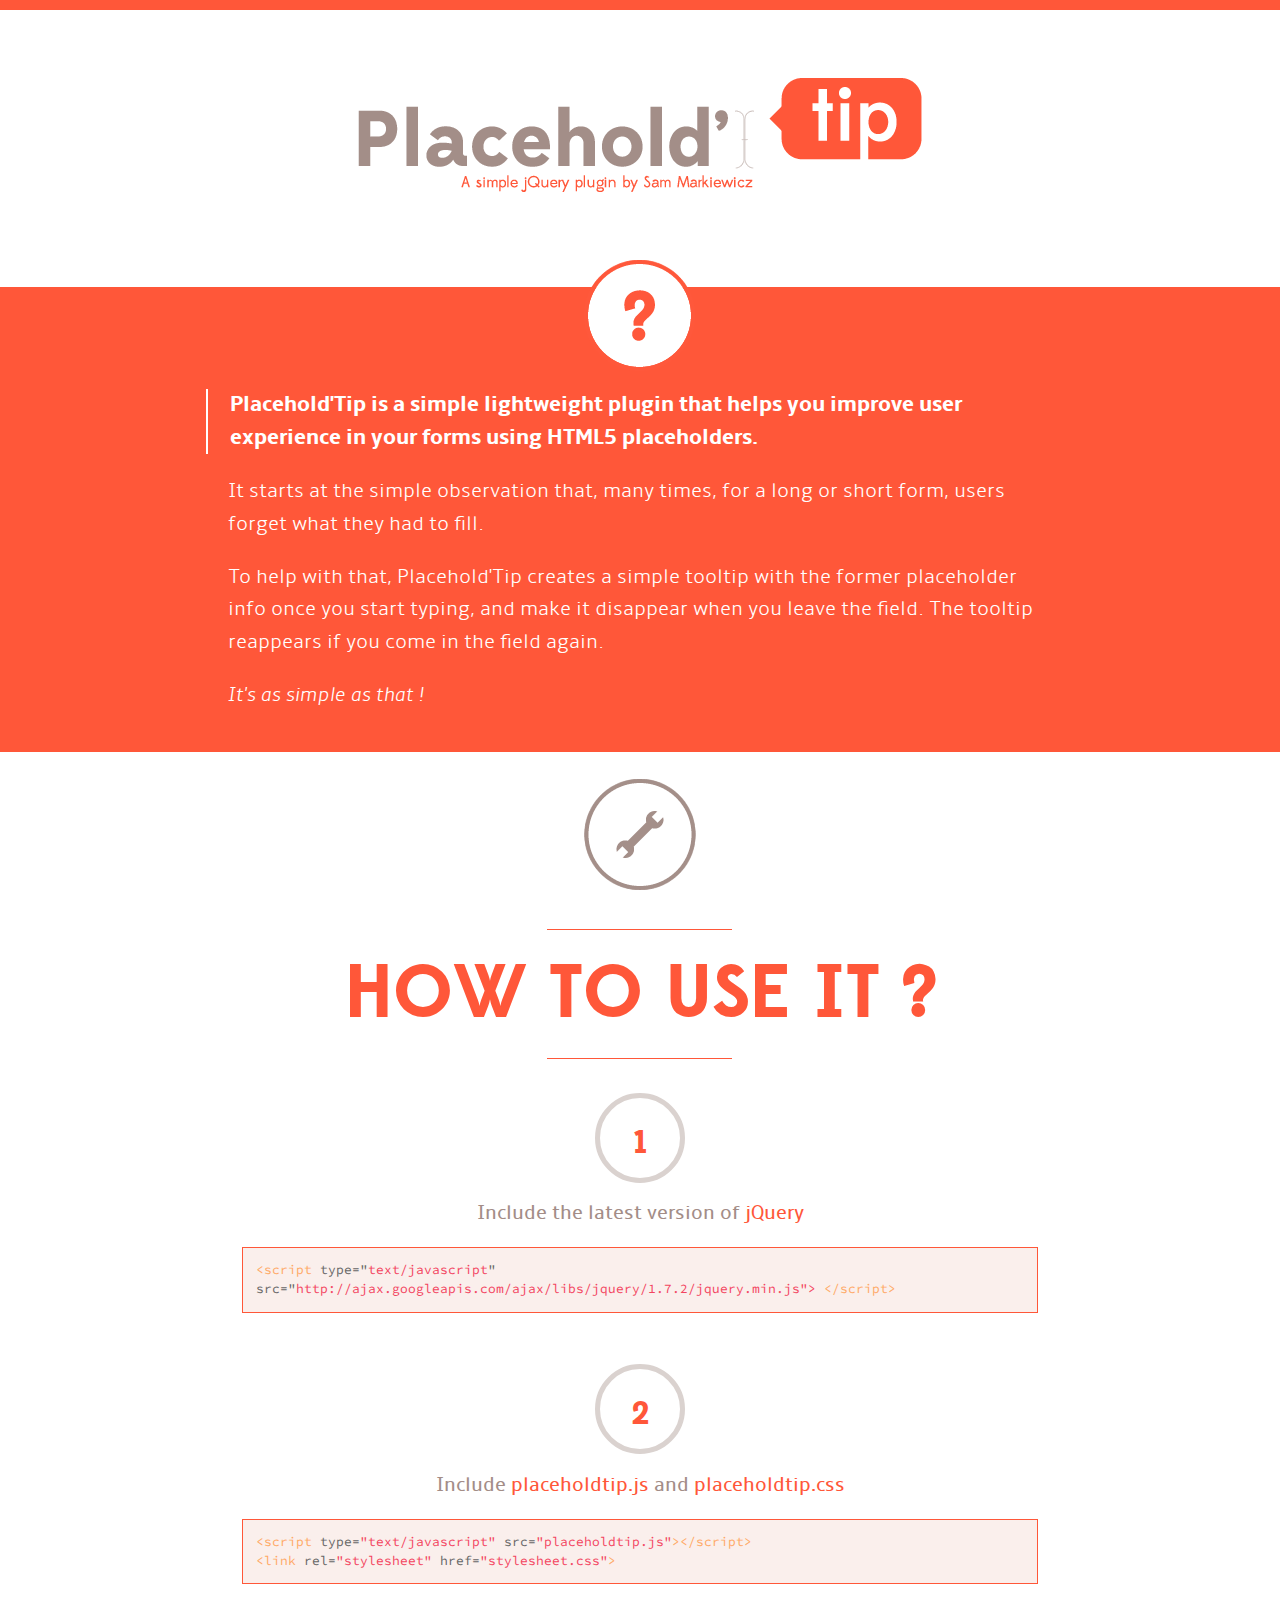
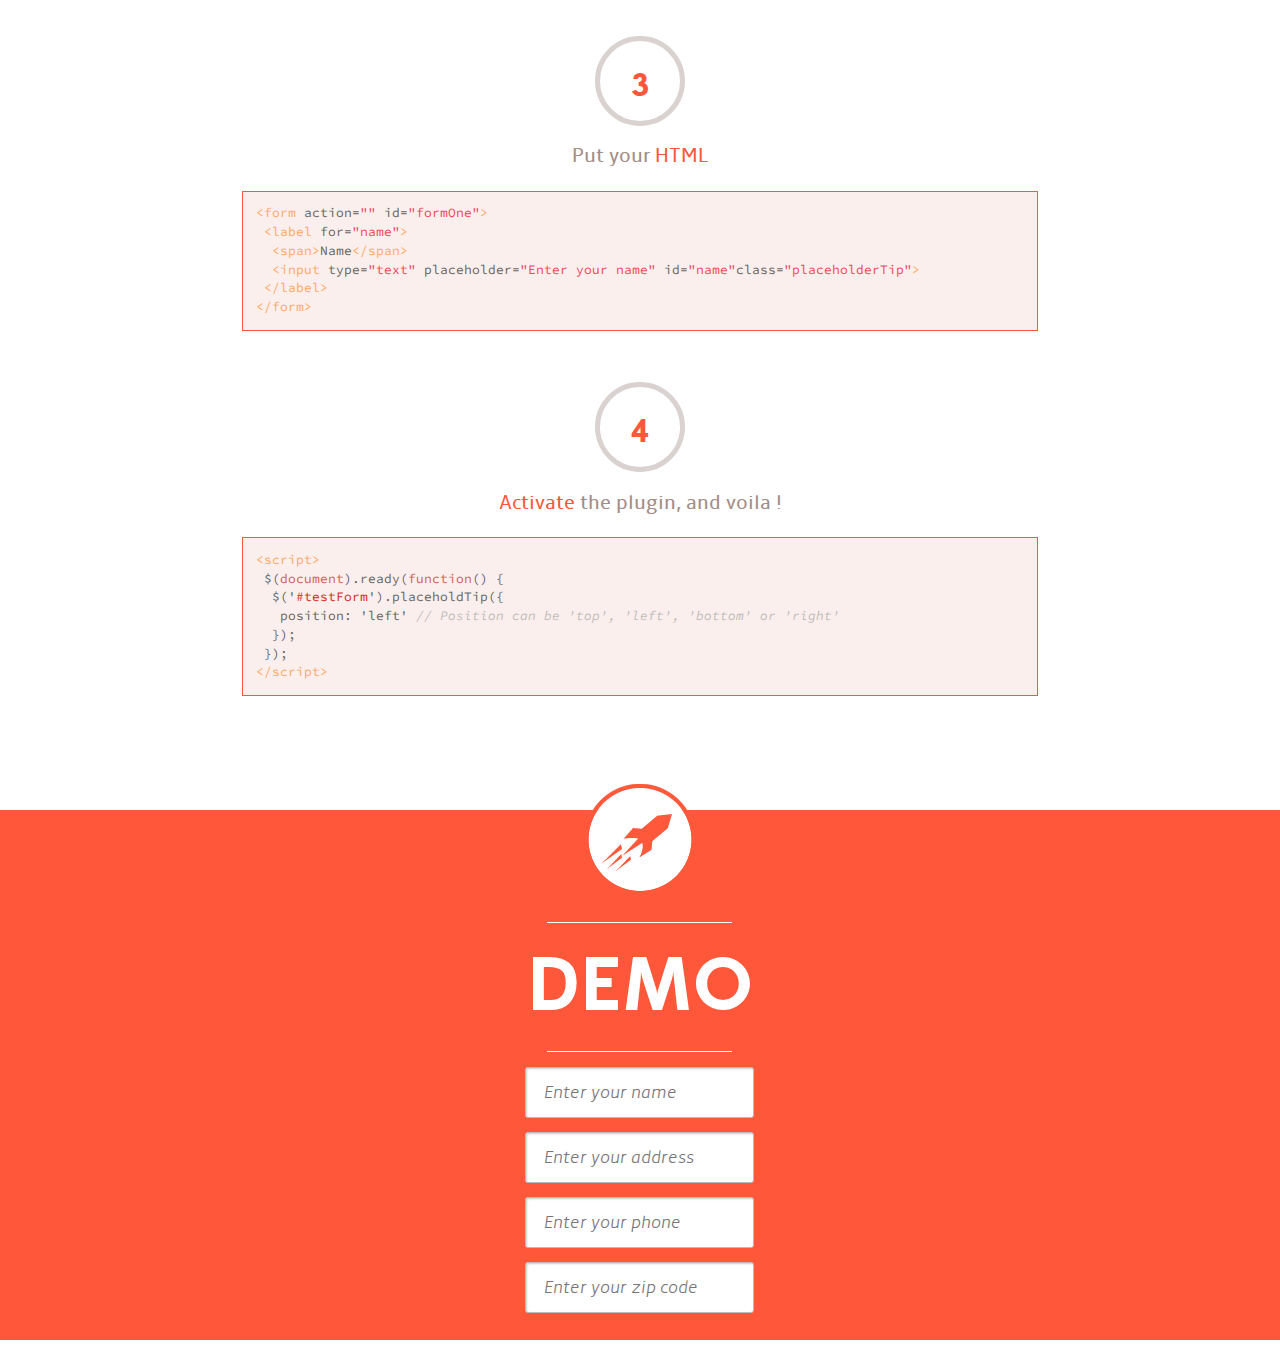
<file: placeholdtip/index.html>
<!DOCTYPE HTML>
<html lang="en-US">
<head>
  <meta charset="UTF-8">
  <title>Placehold'Tip - A simple jQuery plugin by Sam Markiewicz</title>
  <link rel="stylesheet" href="fonts.css"></head>
  <link href='http://fonts.googleapis.com/css?family=Source+Code+Pro' rel='stylesheet' type='text/css'>
  <link rel="stylesheet" href="stylesheet.css">
  <link rel="stylesheet" href="placeholdtip.css">
</head>
<body>
  <header role="banner">
    <hgroup class="m-box--fullwidth">
      <h1>Placehold'Tip</h1>
    </hgroup>
  </header>
  <div class="m-box--intro">
    <section role="main" class="m-box--fullwidth clearbox">
      <header>
        <h2>
          <i class="m-box--subtitle l-subtitle--what"></i>
          <strong>What is Placehold'Tip ?</strong>
        </h2>
      </header>
      <article>
        <p>
          <strong>Placehold'Tip is a simple lightweight plugin that helps you improve user experience in your forms using HTML5 placeholders.</strong>
        </p>
        <p>
          It starts at the simple observation that, many times, for a long or short form, users forget what they had to fill.
        </p>
        <p>
          To help with that, Placehold'Tip creates a simple tooltip with the former placeholder info once you start typing, and make it disappear when you leave the field. The tooltip reappears if you come in the field again.
        </p>
        <p><em>It's as simple as that !</em></p>
      </article>
    </section>
  </div>
  <section role="main" class="m-box--fullwidth l-box--howto">
    <header>
      <h3>
        <i class="m-box--subtitle l-subtitle--how"></i>
        <strong>
          <span class="l-box--title-deco"></span>
          How to use it ?
          <span class="l-box--title-deco"></span>
        </strong>
      </h3>
    </header>
    <dl>
      <dt>1</dt>
      <dd>
        <p>Include the latest version of <strong>jQuery</strong></p>
        <pre>
          <code>

              <span class="tag">&lt;script</span> type="<span class="equal_to">text/javascript</span>" src="<span class="equal_to">http://ajax.googleapis.com/ajax/libs/jquery/1.7.2/jquery.min.js"&gt;
            </span>
            <span class="tag">&lt;/script&gt;</span>
          </code>
        </pre>
      </dd>
      <dt>2</dt>
      <dd>
        <p>Include <strong>placeholdtip.js</strong> and <strong>placeholdtip.css</strong></p>
        <pre>
          <code>
              <span class="tag">&lt;script</span> type=<span class="equal_to">"text/javascript"</span> src=<span class="equal_to">"placeholdtip.js"</span><span class="tag">&gt;&lt;/script&gt;</span>
            <br/>
            <span class="tag">&lt;link</span> rel=<span class="equal_to">"stylesheet"</span> href=<span class="equal_to">"stylesheet.css"</span><span class="tag">&gt;</span>
          </code>
        </pre>
      </dd>
      <dt>3</dt>
      <dd>
        <p>Put your <strong>HTML</strong></p>
        <pre>
          <code>
            <span class="tag">&lt;form</span> action=<span class="equal_to">""</span> id=<span class="equal_to">"formOne"</span><span class="tag">&gt;</span>
              <br/>
              &nbsp;<span class="tag">&lt;label</span> for=<span class="equal_to">"name"</span><span class="tag">&gt;</span>
                <br/>
                &nbsp;&nbsp;<span class="tag">&lt;span&gt;</span>Name<span class="tag">&lt;/span&gt;</span>
                <br/>
                &nbsp;&nbsp;<span class="tag">&lt;input</span> type=<span class="equal_to">"text"</span> placeholder=<span class="equal_to">"Enter your name"</span> id=<span class="equal_to">"name"</span>class=<span class="equal_to">"placeholderTip"</span><span class="tag">&gt;</span>
                <br/>
                &nbsp;<span class="tag">&lt;/label&gt;</span>
                <br/>
            <span class="tag">&lt;/form&gt;</span>
          </code>
        </pre>
      </dd>
      <dt>4</dt>
      <dd>
        <p><strong>Activate</strong> the plugin, and voila !</p>
        <pre>
          <code>
            <span class="tag">&lt;script&gt;</span>
            <br/>
            &nbsp;$(<span class="jquery">document</span>).ready(<span class="jquery">function</span>() {
            <br/>
    &nbsp;&nbsp;$('<span class="jquery-id">#testForm</span>').placeholdTip({
    <br/>
    &nbsp;&nbsp;&nbsp;position: 'left' <span class="comment">// Position can be 'top', 'left', 'bottom' or 'right'</span>
    <br/>
  &nbsp;&nbsp;});
  <br/>
  &nbsp;});
  <br/>
<span class="tag">&lt;/script&gt;</span>
          </code>
        </pre>
      </dd>
    </dl>
  </section>
  <section role="main" class="l-box--demo">
    <header>
      <h3>
        <i class="m-box--subtitle l-subtitle--demo"></i>
        <strong>
          <span class="l-box--title-deco"></span>
          Demo
          <span class="l-box--title-deco"></span>
        </strong>
      </h3>
    </header>
    <article class="demo">
      <form action="" id="formOne">
        <label for="name">
          <span>Name</span>
          <input type="text" placeholder="Enter your name" id="name" class="placeholderTip"></label>
        <label for="address">
          <span>Address</span>
          <input type="text" placeholder="Enter your address" id="address" class="placeholderTip"></label>
      </form>
      <form action="" id="formTwo">
        <label for="phone">
          <span>Phone</span>
          <input type="text" placeholder="Enter your phone" id="phone" class="placeholderTip"></label>
        <label for="zip">
          <span>ZipCode</span>
          <input type="text" placeholder="Enter your zip code" id="zip" class="placeholderTip"></label>
      </form>
    </article>
  </section>
  <script type="text/javascript" src="http://ajax.googleapis.com/ajax/libs/jquery/1.7.2/jquery.min.js"></script>
  <script type="text/javascript" src="tooltip.js"></script>
  <script>
  $(document).ready(function() {
    $('#formOne').placeholdTip({
      tipPosition: 'right'
    });
    $('#formTwo').placeholdTip({
      tipPosition: 'left'
    });
  });

</script>
</body>
</html>
</file>
<file: placeholdtip/fonts.css>
/* Generated by Font Squirrel (http://www.fontsquirrel.com) on January 6, 2013 10:11:01 AM America/New_York */



@font-face {
    font-family: 'AmbleLight';
    src: url('fonts/Amble-Light-webfont.eot');
    src: url('fonts/Amble-Light-webfont.eot?#iefix') format('embedded-opentype'),
         url('fonts/Amble-Light-webfont.woff') format('woff'),
         url('fonts/Amble-Light-webfont.ttf') format('truetype'),
         url('fonts/Amble-Light-webfont.svg#AmbleLight') format('svg');
    font-weight: normal;
    font-style: normal;
}

@font-face {
    font-family: 'AmbleLightItalic';
    src: url('fonts/Amble-LightItalic-webfont.eot');
    src: url('fonts/Amble-LightItalic-webfont.eot?#iefix') format('embedded-opentype'),
         url('fonts/Amble-LightItalic-webfont.woff') format('woff'),
         url('fonts/Amble-LightItalic-webfont.ttf') format('truetype'),
         url('fonts/Amble-LightItalic-webfont.svg#AmbleLightItalic') format('svg');
    font-weight: normal;
    font-style: normal;
}

@font-face {
    font-family: 'AmbleRegular';
    src: url('fonts/Amble-Regular-webfont.eot');
    src: url('fonts/Amble-Regular-webfont.eot?#iefix') format('embedded-opentype'),
         url('fonts/Amble-Regular-webfont.woff') format('woff'),
         url('fonts/Amble-Regular-webfont.ttf') format('truetype'),
         url('fonts/Amble-Regular-webfont.svg#AmbleRegular') format('svg');
    font-weight: normal;
    font-style: normal;
}

@font-face {
    font-family: 'AmbleItalic';
    src: url('fonts/Amble-Italic-webfont.eot');
    src: url('fonts/Amble-Italic-webfont.eot?#iefix') format('embedded-opentype'),
         url('fonts/Amble-Italic-webfont.woff') format('woff'),
         url('fonts/Amble-Italic-webfont.ttf') format('truetype'),
         url('fonts/Amble-Italic-webfont.svg#AmbleItalic') format('svg');
    font-weight: normal;
    font-style: normal;
}

@font-face {
    font-family: 'AmbleBold';
    src: url('fonts/Amble-Bold-webfont.eot');
    src: url('fonts/Amble-Bold-webfont.eot?#iefix') format('embedded-opentype'),
         url('fonts/Amble-Bold-webfont.woff') format('woff'),
         url('fonts/Amble-Bold-webfont.ttf') format('truetype'),
         url('fonts/Amble-Bold-webfont.svg#AmbleBold') format('svg');
    font-weight: normal;
    font-style: normal;
}

@font-face {
    font-family: 'AmbleBoldItalic';
    src: url('fonts/Amble-BoldItalic-webfont.eot');
    src: url('fonts/Amble-BoldItalic-webfont.eot?#iefix') format('embedded-opentype'),
         url('fonts/Amble-BoldItalic-webfont.woff') format('woff'),
         url('fonts/Amble-BoldItalic-webfont.ttf') format('truetype'),
         url('fonts/Amble-BoldItalic-webfont.svg#AmbleBoldItalic') format('svg');
    font-weight: normal;
    font-style: normal;
}

@font-face {
    font-family: 'AmbleLightCondensed';
    src: url('fonts/Amble-LightCondensed-webfont.eot');
    src: url('fonts/Amble-LightCondensed-webfont.eot?#iefix') format('embedded-opentype'),
         url('fonts/Amble-LightCondensed-webfont.woff') format('woff'),
         url('fonts/Amble-LightCondensed-webfont.ttf') format('truetype'),
         url('fonts/Amble-LightCondensed-webfont.svg#AmbleLightCondensed') format('svg');
    font-weight: normal;
    font-style: normal;
}

@font-face {
    font-family: 'AmbleLightCondensedItalic';
    src: url('fonts/Amble-LightCondensedItalic-webfont.eot');
    src: url('fonts/Amble-LightCondensedItalic-webfont.eot?#iefix') format('embedded-opentype'),
         url('fonts/Amble-LightCondensedItalic-webfont.woff') format('woff'),
         url('fonts/Amble-LightCondensedItalic-webfont.ttf') format('truetype'),
         url('fonts/Amble-LightCondensedItalic-webfont.svg#AmbleLightCondensedItalic') format('svg');
    font-weight: normal;
    font-style: normal;
}

@font-face {
    font-family: 'edmondsans_boldregular';
    src: url('fonts/edmondsans-bold-webfont.eot');
    src: url('fonts/edmondsans-bold-webfont.eot?#iefix') format('embedded-opentype'),
         url('fonts/edmondsans-bold-webfont.woff') format('woff'),
         url('fonts/edmondsans-bold-webfont.ttf') format('truetype'),
         url('fonts/edmondsans-bold-webfont.svg#edmondsans_boldregular') format('svg');
    font-weight: normal;
    font-style: normal;
}

@font-face {
    font-family: 'edmondsans_mediumregular';
    src: url('fonts/edmondsans-medium-webfont.eot');
    src: url('fonts/edmondsans-medium-webfont.eot?#iefix') format('embedded-opentype'),
         url('fonts/edmondsans-medium-webfont.woff') format('woff'),
         url('fonts/edmondsans-medium-webfont.ttf') format('truetype'),
         url('fonts/edmondsans-medium-webfont.svg#edmondsans_mediumregular') format('svg');
    font-weight: normal;
    font-style: normal;
}
</file>
<file: placeholdtip/placeholdtip.css>
/* Placeholdtip styles */


label {
  position: relative
}


.placeholdtip {
  position: absolute;
  background: #efefef;
  border: 1px solid #ccc;
  -webkit-border-radius: 5px;
  -moz-border-radius: 5px;
  -o-border-radius: 5px;
  -webkit-box-sizing: border-box;
  -moz-box-sizing: border-box;
  -o-box-sizing: border-box;
  box-sizing: border-box;
  padding: 15px;
  color: #444;
  z-index: 20
}

.placeholdtip-left {
  left: -105%;
  top: 10%;
  width: 100%;
}

.placeholdtip-right {
  right: -105%;
  top: 10%;
  width: 100%;
}

.placeholdtip-top {
  width: 100%;
  margin-left: -50%;
  left: 50%;
  top: -100%;
}

.placeholdtip:after {
  color: #ccc;
  font-size: 2em;
  width: 100%;
  text-align: center
}

.placeholdtip-bottom {
  right: 50%;
  bottom: -100%;
  width: 100%;
  margin-left: -50%;
  left: 50%;
}

.placeholdtip-top:after {
  content: '\25BE';
  position: absolute;
  bottom: -40%;
  left: 0;
}

.placeholdtip-bottom:after {
  content: '\25B4';
  position: absolute;
  top: -45%;
  left: 0;
}

.placeholdtip-left:after {
  content: '\25B8';
  position: absolute;
  top: 20%;
  right: -5%;
  width: auto;
}

.placeholdtip-right:after {
  content: '\25C2';
  position: absolute;
  top: 25%;
  left: -5%;
  width: auto;

}
</file>
<file: placeholdtip/stylesheet.css>
/* @project    :  */
/* @author     :  */
/* @date       :  */
/* @author URL :  */

/* Summary */
/* 1 - Reset         */
/* 2 - fx            */
/* 3 - Fonts         */
/* 4 - UI            */
/* 5 - Global        */
/* 6 - Pages         */
/* 7 - JS            */
/* 8 - Media Queries */

/* 1 - Reset         */

/* http://meyerweb.com/eric/tools/css/reset/
   v2.0 | 20110126
   License: none (public domain)
*/

html, body, div, span, applet, object, iframe,
h1, h2, h3, h4, h5, h6, p, blockquote, pre,
a, abbr, acronym, address, big, cite, code,
del, dfn, em, img, ins, kbd, q, s, samp,
small, strike, strong, sub, sup, tt, var,
b, u, i, center,
dl, dt, dd, ol, ul, li,
fieldset, form, label, legend,
table, caption, tbody, tfoot, thead, tr, th, td,
article, aside, canvas, details, embed,
figure, figcaption, footer, header, hgroup,
menu, nav, output, ruby, section, summary,
time, mark, audio, video {
  margin: 0;
  padding: 0;
  border: 0;
  font-size: 100%;
  font: inherit;
  vertical-align: baseline;
}
/* HTML5 display-role reset for older browsers */
article, aside, details, figcaption, figure,
footer, header, hgroup, menu, nav, section {
  display: block;
}
body {
  line-height: 1;
}
ol, ul {
  list-style: none;
}
blockquote, q {
  quotes: none;
}
blockquote:before, blockquote:after,
q:before, q:after {
  content: '';
  content: none;
}
table {
  border-collapse: collapse;
  border-spacing: 0;
}

/* 2 - fx            */
/* Includes special classes or behaviors for CSS3 effects*/

/* 3 - Fonts         */
/* Includes all fonts with @font-face */

/* 4 - UI            */
/* Includes styles for all UI elements (buttons, inputs, tables, etc...) */

/* 5 - Global        */
/* Includes all common classes for the website */

body {
   font-family: 'AmbleLight';
   font-size: .85em;
}

.m-box--fullwidth {
  max-width: 960px;
  width: 100%;
  margin: 0 auto;
}

.m-box--subtitle {
  width: 112px;
  height:112px;
  display: block;
}

.l-box--title-deco {
  width: 185px;
  height: 1px;
  display: block;
  border-top: 1px solid #FF5739;
  position: relative;
  left: 50%;
  margin-left: -93px;
}

  .l-box--title-deco:first-child {
    margin-bottom:.35em;
  }

  .l-box--title-deco:last-child {
    margin-top:.35em;
  }

.l-box--demo .l-box--title-deco {
  border-top: 1px solid #FFF;
}

.l-subtitle--what {
  text-indent: -999em;
  position: absolute;
  top: -2em;
  left: 50%;
  margin-left: -56px;
  background: transparent url('images/what.png') 0 0 no-repeat
}

.l-subtitle--how {
  text-indent: -999em;
  position: relative;
  left: 50%;
  margin-left: -56px;
  margin-bottom: .5em;
  background: transparent url('images/how-to.png') 0 0 no-repeat
}

.l-subtitle--demo {
  text-indent: -999em;
  position: relative;
  top: -.35em;
  left: 50%;
  margin-left: -56px;
  background: transparent url('images/demo.png') 0 0 no-repeat
}

.clearbox {
  -webkit-box-sizing: border-box;
  -moz-box-sizing: border-box;
  -o-box-sizing: border-box;
  box-sizing: border-box;
}

hgroup {
  padding: 5em 0 7em;
}

h1, h2 {
  text-align: center
}

h1 {
  width: 564px;
  height: 114px;
  text-indent: -999em;
  margin: 0 auto;
  background: transparent url('images/logo.png') 0 0 no-repeat
}

[role="banner"] {
  background: #FFFFFF;
  width: 100%;
  border-top: 10px solid #FF5739;
}

.m-box--intro, .l-box--demo {
  background: #FF5739;
  color: #fff;
  position: relative;
}
  .m-box--intro [role="main"] {
    padding: 7.5em 5em 1.5em;
  }
  .m-box--intro h2 strong {
    display: none;
  }
  .m-box--intro p {
    font-size: 1.5em;
    margin: 0 0 1em;
    line-height: 1.6em;}
  .m-box--intro em {
    font-family: 'AmbleLightItalic';
  }
  .m-box--intro strong {
    font-family: 'AmbleBold';
    font-size: 1.1em;
    border-left: 2px solid white;
    display: inline-block;
    padding: 0 0 0 1em;
    margin: 0 0 0 -1em;
}
  .m-box--intro h3 strong {
  }

.l-box--howto, .l-box--demo {
  margin: 2em auto 1em;
}
  .l-box--howto h3, .l-box--demo h3 {
    font-family: 'edmondsans_boldregular';
    font-size: 5.5em;
    text-align: center;
    text-transform: uppercase;
    color: #FF5739
  }
  .l-box--demo h3 {
    color: #fff;
  }

  .l-box--demo {
    margin-top: 7em;
  }

.demo {
  padding: 0 0 2em;
}
  .demo label {
    display: block;
    position: relative;
    margin: 1em auto 0;
    width: 230px;
}
  .demo label > span {
    display: none; /* Allow you to keep label info for accessibilty purpose, and remove it visually */
  }
  .demo input {
    font-family: 'AmbleLightItalic';
    font-size: 1.3em;
    border: 1px solid #bbb;
    padding: .8em 1em;
    -webkit-box-shadow: inset 1px 1px 2px #CCC;
    -webkit-border-radius: 3px;
    }

dt {
  font-family: 'edmondsans_boldregular';
  font-size: 2.4em;
  text-align: center;
  line-height: 90px;
  margin: 1em auto .15em;
  color: #FF5739;
  height: 80px;
  width: 80px;
  border: 5px solid #DAD2CF;
  -webkit-border-radius: 90px;
  border-radius: 90px;
}

dd {
  padding: 0 0 .45em;
  margin: 0 0 1.5em;
}
  dd p {
    font-family: 'AmbleRegular';
    font-size: 1.5em;
    color: #A38D87;
    text-align: center;
    margin: 1em 0
  }
  dd p strong {
    color: #FF5739;
  }
  dd:last-child {
    margin-bottom: 0;
    border-bottom: 0
  }

pre {
  font-family: 'Source Code Pro', sans-serif;
  font-size: .95em;
  line-height: 1.45em;
  border: 1px solid #FF5739;
  margin: 1.85em auto 1em;
  padding: 1em;
  background: #FAEFEC;
  color: #666;
  white-space: normal;
  width: 80%;
}
  pre .tag {
    color: #FFA966;
  }
  pre .equal_to {
    color: white
  }
  pre .equal_to {
    color: #F34460;}
  pre .jquery {
    color: rgb(209, 94, 94);
  }
  pre .jquery-id {
    color: rgb(213, 39, 39);
  }
  pre .comment {
    font-style: italic;
    color: #bbb;
  }

/* Clear elements with div or span... */
.clear {
  width:100%;
  clear:both;
  height:0px;
  display:block
}

/* ...or with the CSS-tricks method - http://css-tricks.com/snippets/css/clear-fix/ */

.your-class:before,
.your-class:after {
    content: "";
    display: table;
}
.your-class:after {
    clear: both;
}
.your-class {
    zoom: 1; /* For IE 6/7 (trigger hasLayout) */
}

/* Hide or show specific elements on mobile */
.show-on-phone {
  display:none;
}

.hide-on-phone {
  display: inline-block
}

.left {
  float: left;
  display: inline-block;
  zoom: 1;
  *display: inline
}

.right {
  float: right;
  display: inline-block;
  zoom: 1;
  *display: inline
}


/* 6 - Pages         */
/* Styles for all other pages (subdivise with a/index, b/contact, etc... */

/* 7 - JS            */
/* Includes special classes for js */

/* 8 - Media Queries */
/* Includes media queries*/

/* For mobile */
@media only screen and (max-width: 767px) {
  .show-on-phone {
    display:inline-block;
  }

  .hide-on-phone {
    display: none
  }
}

/* For tablets */
@media only screen and (device-width: 768px), (device-width: 800px) {
}
</file>
